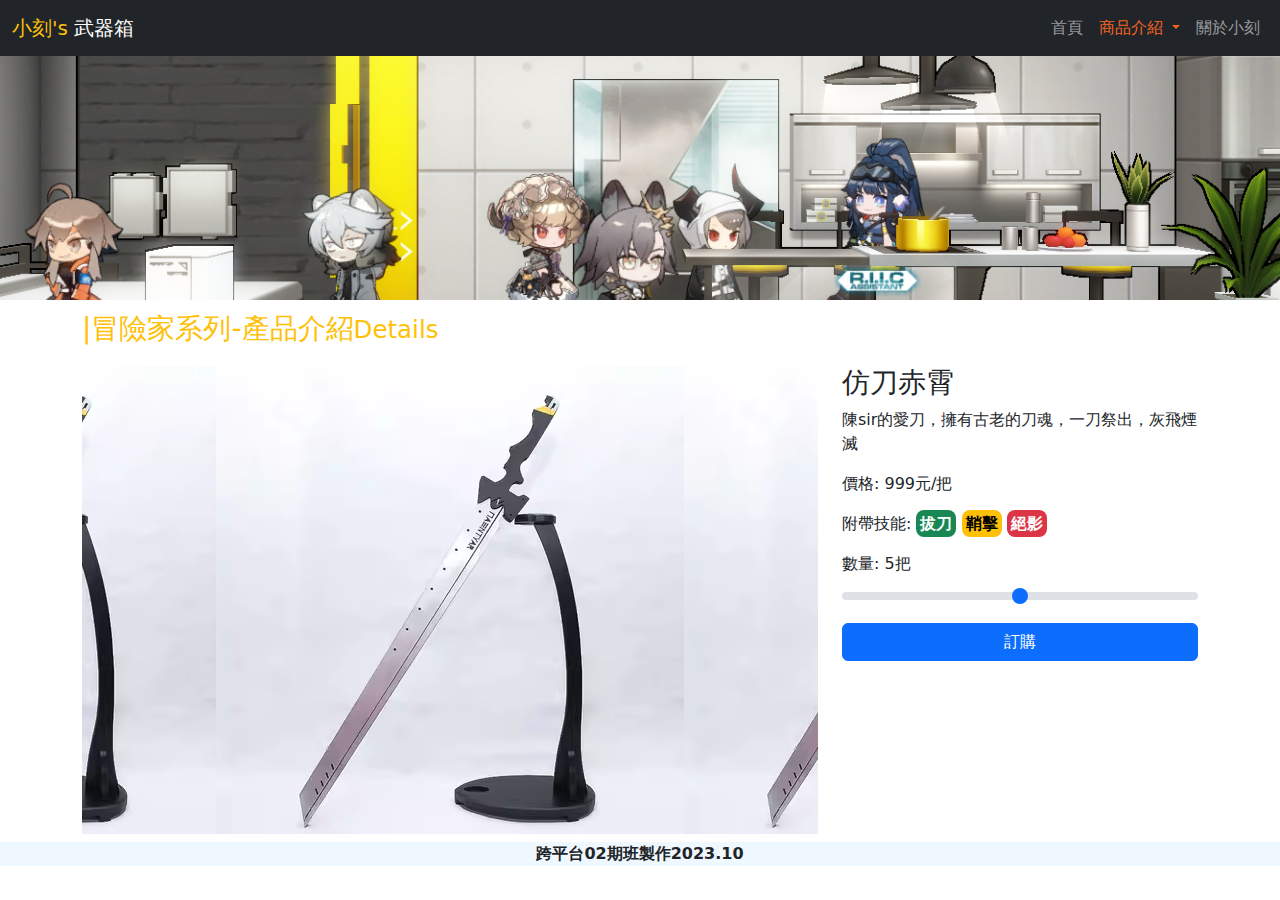
<file: product01-1.html>
<!DOCTYPE html>
<html lang="zh">

<head>
    <meta charset="UTF-8" />
    <meta name="viewport" content="width=device-width, initial-scale=1.0" />
    <title>小刻's 武器箱</title>
    <link rel="stylesheet" href="./css/bootstrap.min.css" />
    <link rel="stylesheet" href="./css/bootstrap.revise.css" />
    <link rel="stylesheet" href="./css/mystyle.css" />
    <link rel="stylesheet" href="./css/styles.css">
</head>

<body>
    <header>
        <nav class="navbar navbar-expand-lg bg-dark navbar-dark fixed-top">
            <div class="container-fluid">
                <a class="navbar-brand" href="./index.html"><span class="hTitle text-warning">小刻's</span> 武器箱</a>
                <button class="navbar-toggler" type="button" data-bs-toggle="collapse"
                    data-bs-target="#navbarSupportedContent" aria-controls="navbarSupportedContent" aria-expanded="false"
                    aria-label="Toggle navigation">
                    <span class="navbar-toggler-myicon1"></span>
                </button>
                <div class="collapse navbar-collapse" id="navbarSupportedContent">
                    <ul class="navbar-nav ms-auto mb-2 mb-lg-0">
                        <li class="nav-item">
                            <a class="nav-link" aria-current="page" href="./index.html">首頁</a>
                        </li>
                        <li class="nav-item dropdown">
                            <a class="nav-link dropdown-toggle myactive" href="#" role="button" data-bs-toggle="dropdown"
                                aria-expanded="false">
                                商品介紹
                            </a>
                            <ul class="dropdown-menu ">
                                <li><a class="dropdown-item" href="./product01.html">冒險家系列</a></li>
                                <li><a class="dropdown-item" href="./product02.html">居家必備系列</a></li>
                                <li>
                                    <hr class="dropdown-divider" />
                                </li>
                                <li><a class="dropdown-item" href="#">職業獵人專區</a></li>
                            </ul>
                        </li>
                        <li class="nav-item">
                            <a class="nav-link" href="./about.html">關於小刻</a>
                        </li>
                    </ul>
                </div>
            </div>
        </nav>
        <div class="banner3"></div>
    </header>
    <div class="container">
        <p class="fs-3 text-warning mt-2">|冒險家系列-產品介紹<small>Details</small></p>
        <div class="row">
            <div class="col-md-8">
                <div class="bgimg-p1"></div>
            </div>
            <div class="col-md-4">
                <div class="con-text-p2">
                    <h3>仿刀赤霄</h3>
                    <p>陳sir的愛刀，擁有古老的刀魂，一刀祭出，灰飛煙滅</p>
                    <p>價格: 999元/把</p>
                    <p>附帶技能: 
                        <span class="text-bg-success rounded-3 p-1 fw-bold">拔刀</span>
                        <span class="text-bg-warning rounded-3 p-1 fw-bold">鞘擊</span>
                        <span class="text-bg-danger rounded-3 p-1 fw-bold">絕影</span>
                        <div class="form-group">
                            <label for="" class="form-label">數量: <span id="pdNumber">5</span>把</label>
                            <input type="range" class="form-range" min="0" max="10" step="1" id="pdRange">
                        </div>
                        <button class="btn btn-primary mt-2 w-100">訂購</button>
                    </p>
                </div>
            </div>
        </div>
    </div>

    <footer class="text-center fw-bold mt-2">跨平台02期班製作2023.10</footer>

    <script src="./js/bootstrap.bundle.min.js"></script>
    <script src="./js/jquery-3.7.1.min.js"></script>
    <script>
        $(function(){
            $("#pdRange").change(function(){
                // console.log()
                $("#pdNumber").text($(this).val());
            });
        })
    </script>
</body>

</html>
</file>
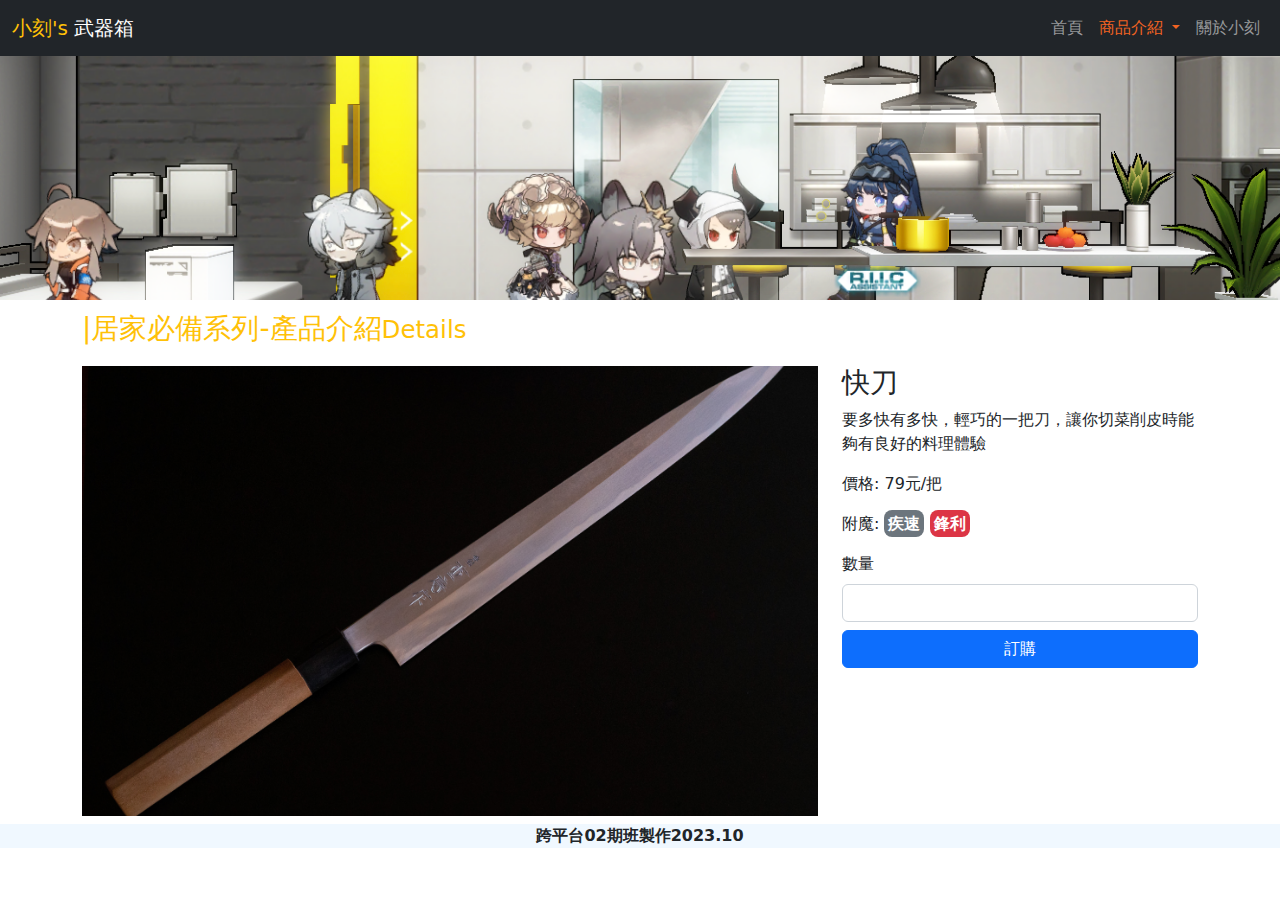
<file: product02-1.html>
<!DOCTYPE html>
<html lang="zh">

<head>
    <meta charset="UTF-8" />
    <meta name="viewport" content="width=device-width, initial-scale=1.0" />
    <title>小刻's 武器箱</title>
    <link rel="stylesheet" href="./css/bootstrap.min.css" />
    <link rel="stylesheet" href="./css/bootstrap.revise.css" />
    <link rel="stylesheet" href="./css/mystyle.css" />
    <link rel="stylesheet" href="./css/styles.css">
</head>

<body>
    <header>
        <nav class="navbar navbar-expand-lg bg-dark navbar-dark fixed-top">
            <div class="container-fluid">
                <a class="navbar-brand" href="./index.html"><span class="hTitle text-warning">小刻's</span> 武器箱</a>
                <button class="navbar-toggler" type="button" data-bs-toggle="collapse"
                    data-bs-target="#navbarSupportedContent" aria-controls="navbarSupportedContent" aria-expanded="false"
                    aria-label="Toggle navigation">
                    <span class="navbar-toggler-myicon1"></span>
                </button>
                <div class="collapse navbar-collapse" id="navbarSupportedContent">
                    <ul class="navbar-nav ms-auto mb-2 mb-lg-0">
                        <li class="nav-item">
                            <a class="nav-link" aria-current="page" href="./index.html">首頁</a>
                        </li>
                        <li class="nav-item dropdown">
                            <a class="nav-link dropdown-toggle myactive" href="#" role="button" data-bs-toggle="dropdown"
                                aria-expanded="false">
                                商品介紹
                            </a>
                            <ul class="dropdown-menu ">
                                <li><a class="dropdown-item" href="./product01.html">冒險家系列</a></li>
                                <li><a class="dropdown-item" href="./product02.html">居家必備系列</a></li>
                                <li>
                                    <hr class="dropdown-divider" />
                                </li>
                                <li><a class="dropdown-item" href="#">職業獵人專區</a></li>
                            </ul>
                        </li>
                        <li class="nav-item">
                            <a class="nav-link" href="./about.html">關於小刻</a>
                        </li>
                    </ul>
                </div>
            </div>
        </nav>
        <div class="banner3"></div>
    </header>
    <div class="container">
        <p class="fs-3 text-warning mt-2">|居家必備系列-產品介紹<small>Details</small></p>
        <div class="row">
            <div class="col-md-8">
                <div class="bgimg-p2 bg-coverimg"></div>
            </div>
            <div class="col-md-4">
                <div class="con-text-p2">
                    <h3>快刀</h3>
                    <p>要多快有多快，輕巧的一把刀，讓你切菜削皮時能夠有良好的料理體驗</p>
                    <p>價格: 79元/把</p>
                    <p>附魔: 
                        <span class="text-bg-secondary rounded-3 p-1 fw-bold">疾速</span>
                        <span class="text-bg-danger rounded-3 p-1 fw-bold">鋒利</span>
                        <div class="form-group">
                            <label for="" class="form-label">數量</label>
                            <input type="number" class="form-control" min="0" max="100">
                        </div>
                        <button class="btn btn-primary mt-2 w-100">訂購</button>
                    </p>
                </div>
            </div>
        </div>
    </div>

    <footer class="text-center fw-bold mt-2">跨平台02期班製作2023.10</footer>

    <script src="./js/bootstrap.bundle.min.js"></script>
</body>

</html>
</file>
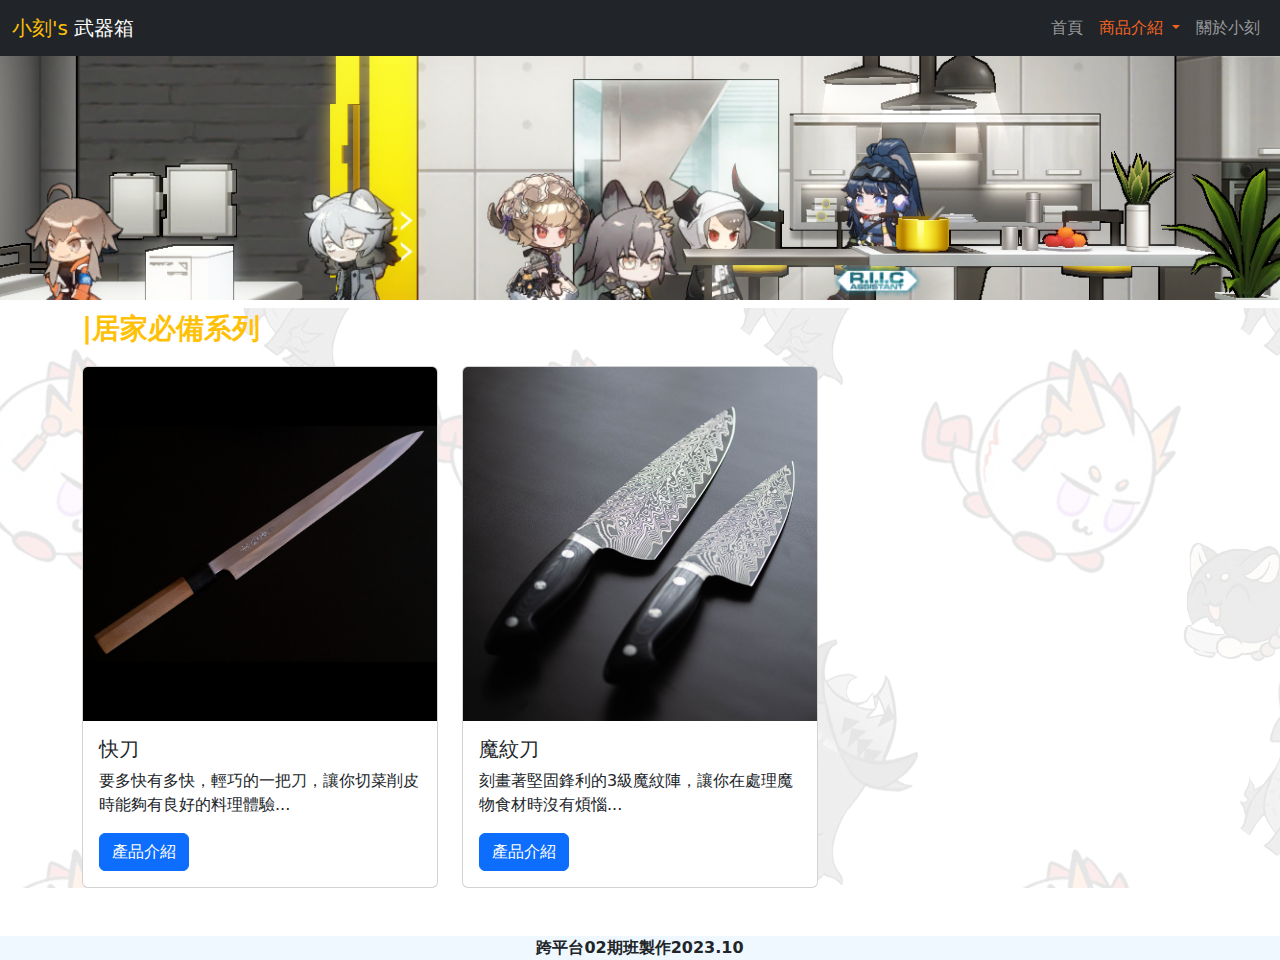
<file: product02.html>
<!DOCTYPE html>
<html lang="zh">

<head>
    <meta charset="UTF-8" />
    <meta name="viewport" content="width=device-width, initial-scale=1.0" />
    <title>小刻's 武器箱</title>
    <link rel="stylesheet" href="./css/bootstrap.min.css" />
    <link rel="stylesheet" href="./css/bootstrap.revise.css" />
    <link rel="stylesheet" href="./css/mystyle.css" />
    <link rel="stylesheet" href="./css/styles.css">
</head>

<body>
    <header>
        <nav class="navbar navbar-expand-lg bg-dark navbar-dark fixed-top">
            <div class="container-fluid">
                <a class="navbar-brand" href="./index.html"><span class="hTitle text-warning">小刻's</span> 武器箱</a>
                <button class="navbar-toggler" type="button" data-bs-toggle="collapse"
                    data-bs-target="#navbarSupportedContent" aria-controls="navbarSupportedContent" aria-expanded="false"
                    aria-label="Toggle navigation">
                    <span class="navbar-toggler-myicon1"></span>
                </button>
                <div class="collapse navbar-collapse" id="navbarSupportedContent">
                    <ul class="navbar-nav ms-auto mb-2 mb-lg-0">
                        <li class="nav-item">
                            <a class="nav-link" aria-current="page" href="./index.html">首頁</a>
                        </li>
                        <li class="nav-item dropdown">
                            <a class="nav-link dropdown-toggle myactive" href="#" role="button" data-bs-toggle="dropdown"
                                aria-expanded="false">
                                商品介紹
                            </a>
                            <ul class="dropdown-menu ">
                                <li><a class="dropdown-item" href="./product01.html">冒險家系列</a></li>
                                <li><a class="dropdown-item" href="./product02.html">居家必備系列</a></li>
                                <li>
                                    <hr class="dropdown-divider" />
                                </li>
                                <li><a class="dropdown-item" href="#">職業獵人專區</a></li>
                            </ul>
                        </li>
                        <li class="nav-item">
                            <a class="nav-link" href="./about.html">關於小刻</a>
                        </li>
                    </ul>
                </div>
            </div>
        </nav>
        <div class="banner3"></div>
    </header>
    <section class="bgimg2">
        <div class="container">
            <p class="fs-3 text-warning mt-2 fw-bold">|居家必備系列</p>
            <div class="row mt-3 mb-5">
                <div class="col-md-4 cardarea">
                    <div class="card">
                        <img src="./images/p01-1.jpg" class="card-img-top" alt="...">
                        <div class="card-body">
                          <h5 class="card-title">快刀</h5>
                          <p class="card-text">要多快有多快，輕巧的一把刀，讓你切菜削皮時能夠有良好的料理體驗...</p>
                          <a href="./product02-1.html" target="_blank" class="btn btn-primary">產品介紹</a>
                        </div>
                    </div>
                </div>
                <div class="col-md-4 cardarea">
                    <div class="card">
                        <img src="./images/p01-2.jpg" class="card-img-top" alt="...">
                        <div class="card-body">
                          <h5 class="card-title">魔紋刀</h5>
                          <p class="card-text">刻畫著堅固鋒利的3級魔紋陣，讓你在處理魔物食材時沒有煩惱...</p>
                          <a href="./product02-1.html" target="_blank" class="btn btn-primary">產品介紹</a>
                        </div>
                    </div>
                </div>
            </div>
        </div>
    </section>
    <footer class="text-center fw-bold mt-2">跨平台02期班製作2023.10</footer>

    <script src="./js/bootstrap.bundle.min.js"></script>
</body>

</html>
</file>
<file: css/mystyle.css>
:root{
    --bgcolor01: #fca000;
    --bgcolor02: #fff4ca;
    --textcolor01: #00142F;
    --textcolor02: #504E63;
    /* Celestial Green */
    --dscolor1_1: #b2a59f;
    --dscolor1_2: #023459;
    --dscolor1_3: #1e646e;
    --dscolor1_4: #002c2f;
    /* snowwww&sunshine */
    --dscolor2_1: #ffefa1;
    --dscolor2_2: #ffb21a;
    --dscolor2_3: #876363;
    --dscolor2_4: #414b6f;
    /* luminous lines */
    --dscolor3_1: #8ad5eb;
    --dscolor3_2: #8a54a2;
    --dscolor3_3: #5954a4;
    --dscolor3_4: #04254e;
    /* vitamin sea */
    --dscolor4_1: #0359ae;
    --dscolor4_2: #14b09b;
    --dscolor4_3: #ebe5d9;
    --dscolor4_4: #cc8a56;
    /* Aizorna sunset */
    --dscolor5_1: #fec804;
    --dscolor5_2: #f26322;
    --dscolor5_3: #7a2d59;
    --dscolor5_4: #181b46;
}
/* 背景圖片自動填滿版縮放 */
.bg-coverimg{
    background-position: center center;
    background-size: cover;
}
</file>
<file: css/styles.css>
/* 首頁 index css */
.bgimg1{
    background-image: linear-gradient(rgba(7,7,7,0.1),rgba(0,0,0,0.8)) ,url(../images/bg01.jpg);
    background-attachment: relative;
    background-repeat: no-repeat;
    min-height: 100vh;
}

.bgimg2{
    background-image:url(../images/bg02.png);
    background-attachment: relative;
    background-repeat: repeat;
}

.indexText1{
    font-size: 32px;
    font-weight: bolder;
    background-color: rgba(0,0,0,0.2);
    color: var(--dscolor4_3);
    border-radius: 16px;
    padding: 16px;
    margin-top: 20px;
}

.indexText2{
    color: var(--dscolor1_2);
}

.indexText1:hover{
    border-bottom: 3px solid var(--dscolor4_3); 
}

footer{
    background-color: aliceblue;
}




/* 關於小刻 about css */
.banner1{
    background-image: url(../images/bg08.png);
    height: 300px;
    background-position: center center;
    background-size: cover;
}

.bgimg3-1{
    background-image: url(../images/bg09.png);
    height: 300px;
}

.bgimg3-2{
    background-image: url(../images/bg10.png);
    height: 300px;
}
.bgimg3-3{
    background-image: url(../images/bg06.png);
    height: 300px;
}
.bgimg3-4{
    background-image: url(../images/bg11.png);
    height: 300px;
}

.timeline{
    position: relative;
}
.timeline::before{
    position: absolute;
    content: "";
    background-color: var(--dscolor5_3);
    width: 5px;
    top: 0;
    bottom: 0;
    left: 50%;
    transform: translateX(-50%);
}

.timelineP{
    position: relative;
}
.timelineP::before{
    position: absolute;
    content: "";
    background-color: var(--dscolor5_1);
    width: 20px;
    height: 20px;
    border-radius: 50%;
    top: 150px;
    left: 50%;
    transform: translateX(-50%);
}

.timelineP:hover::before{
    width: 25px;
    height: 25px;
    border: 5px solid var(--dscolor5_2);
    background-color: var(--dscolor5_1);
}

/* product01 css */
.banner2{
    background-image: url(../images/bg15.png);
    height: 350px;
    background-position: top center;
    background-size: cover;
}

.bgimg-p1{
    background-image: url(../images/Arknights_w1.png);
    height: 468px;
    background-position: center center;
    background-size: contain;

}
/* product02 css */
.banner3{
    background-image: url(../images/bg13.png);
    height: 300px;
    background-position: center center;
    background-size: cover;
}

.bgimg-p2{
    background-image: url(../images/p01-1.jpg);
    height: 450px;
}

/* news03 */
.banner_n03{
    background-image: url(../images/bg14.png);
}


@media screen and (max-width:767px) {
    section.bgimg1{
        background-image: url(../images/bg03.gif);
        background-attachment: scroll;
        background-repeat: no-repeat;
        
    }
    .indexText1{
        font-size: 24px;
        background-color: rgba(0,0,0,0.6);
        padding: 5px;
        margin-top: 10px;
    }
    
    .timeline::before,.timelineP::before{
        display: none;
    }


    /* product01 & prouct02  */
    .cardarea{
        margin-top: 16px;
    }
}
</file>
